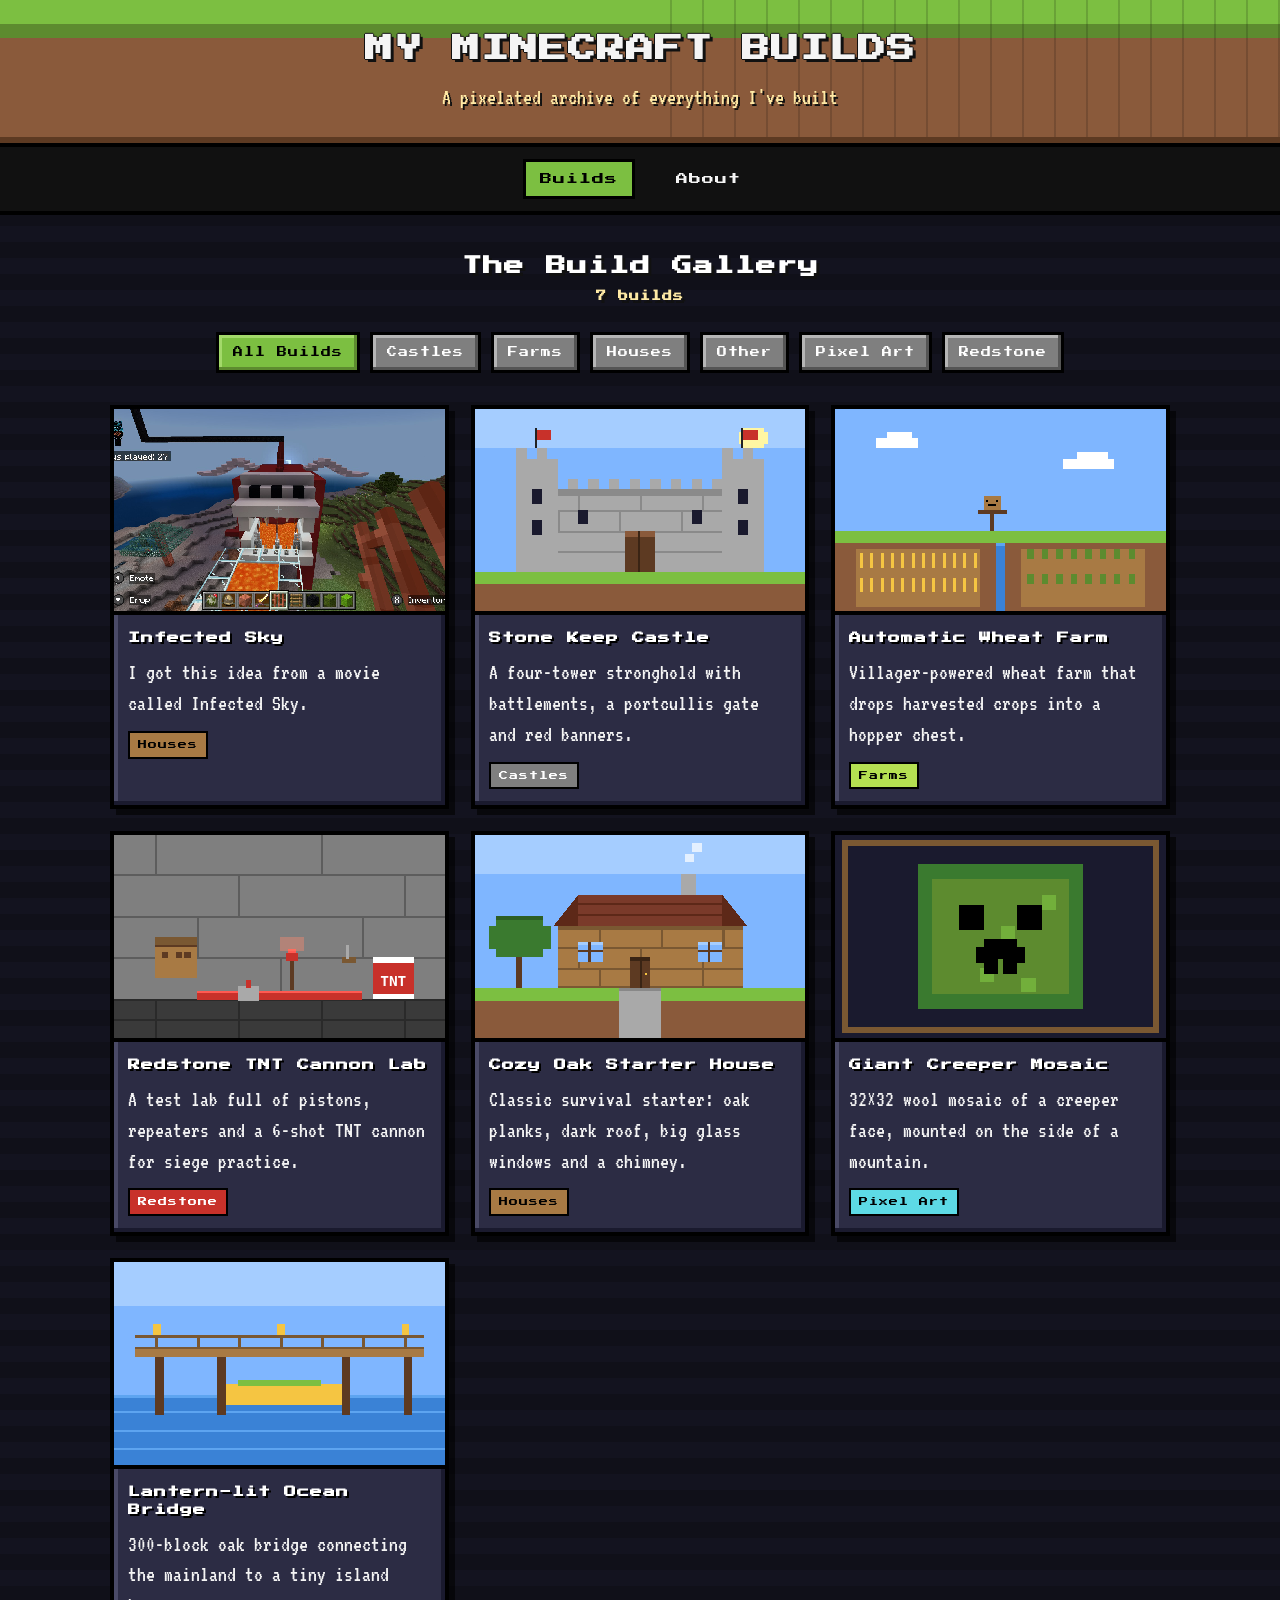
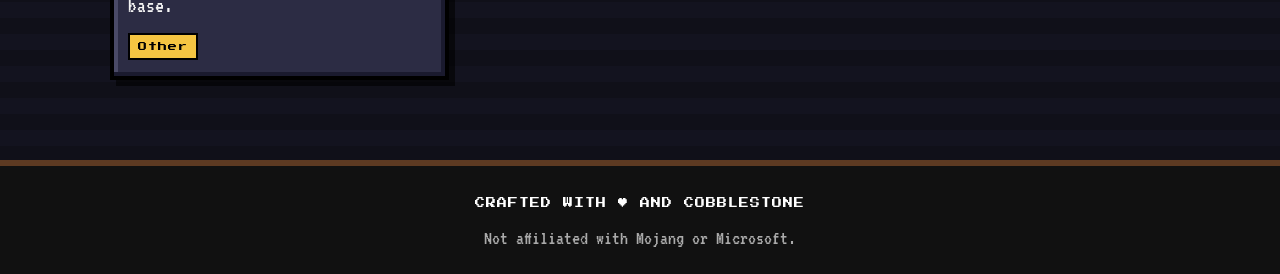
<file: index.html>
<!doctype html>
<html lang="en">
<head>
  <meta charset="utf-8">
  <meta name="viewport" content="width=device-width, initial-scale=1">
  <title>My Minecraft Builds</title>
  <meta name="description" content="A gallery of things I've built in Minecraft.">
  <link rel="icon" type="image/svg+xml" href="assets/images/avatar.jpg">
  <link rel="stylesheet" href="assets/css/style.css">
</head>
<body>
  <header class="site-header">
    <h1>MY MINECRAFT BUILDS</h1>
    <div class="subtitle">A pixelated archive of everything I've built</div>
  </header>

  <nav class="site-nav">
    <a href="index.html" class="active">Builds</a>
    <a href="about.html">About</a>
  </nav>

  <main>
    <h2 class="section-title">The Build Gallery <span id="build-count" class="pixel" style="font-size:10px; color:#ffeaa6; display:block; margin-top:8px;"></span></h2>

    <div id="filter-bar" class="filter-bar"></div>

    <section id="build-grid" class="build-grid"></section>
  </main>

  <footer class="site-footer">
    <span class="pixel">CRAFTED WITH ♥ AND COBBLESTONE</span>
    <div style="margin-top:8px;">Not affiliated with Mojang or Microsoft.</div>
  </footer>

  <script src="assets/js/builds.js"></script>
  <script src="assets/js/main.js"></script>
</body>
</html>
</file>
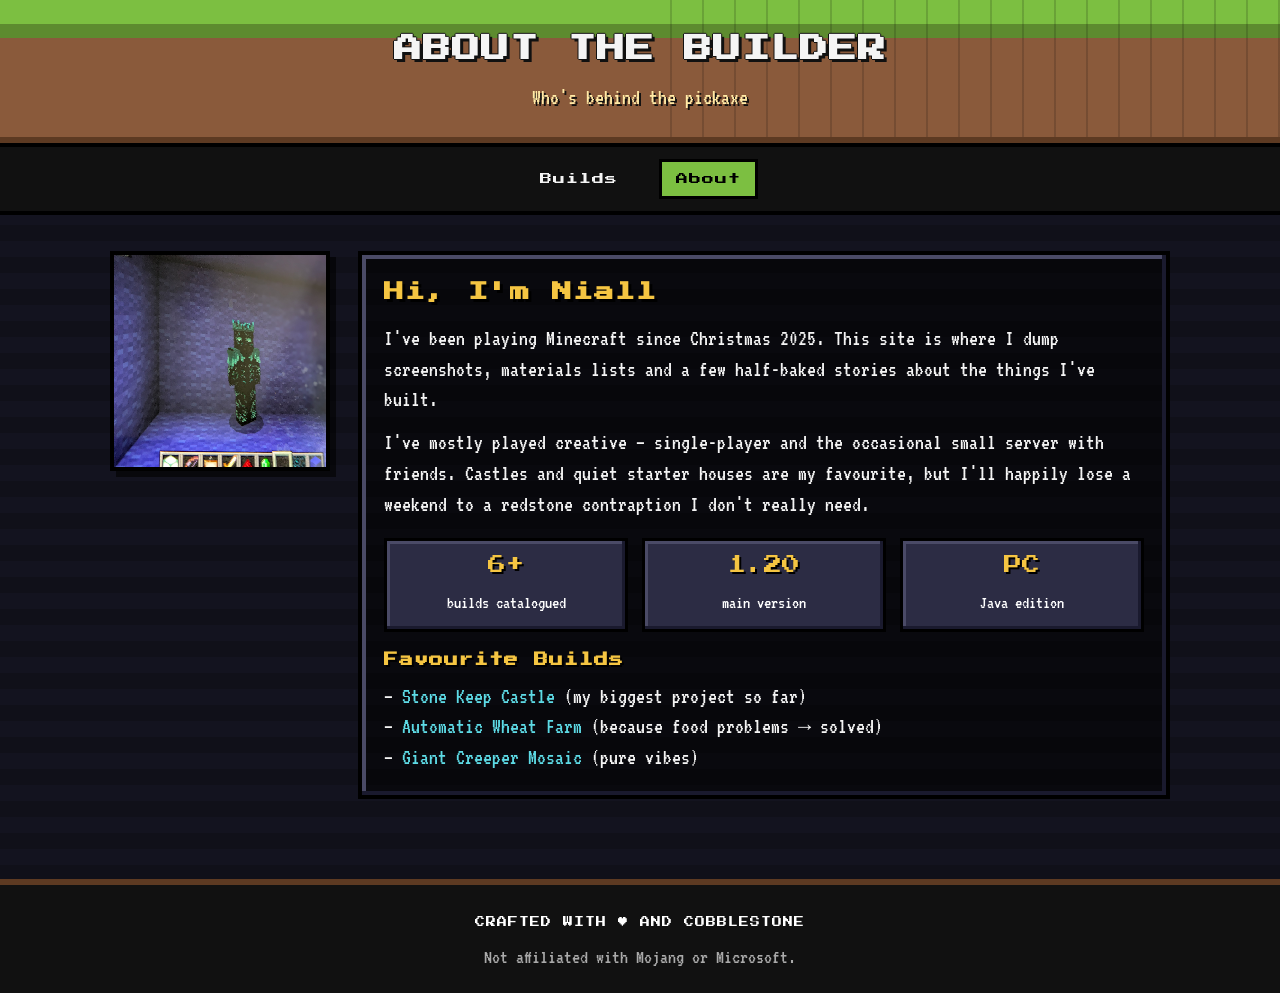
<file: about.html>
<!doctype html>
<html lang="en">
<head>
  <meta charset="utf-8">
  <meta name="viewport" content="width=device-width, initial-scale=1">
  <title>About — My Minecraft Builds</title>
  <link rel="icon" type="image/svg+xml" href="assets/images/avatar.svg">
  <link rel="stylesheet" href="assets/css/style.css">
</head>
<body>
  <header class="site-header">
    <h1>ABOUT THE BUILDER</h1>
    <div class="subtitle">Who's behind the pickaxe</div>
  </header>

  <nav class="site-nav">
    <a href="index.html">Builds</a>
    <a href="about.html" class="active">About</a>
  </nav>

  <main>
    <div class="about-wrap">
      <img class="avatar" src="assets/images/avatar.jpg" alt="My Minecraft avatar">

      <div class="about-card">
        <h2>Hi, I'm Niall</h2>
        <p>I've been playing Minecraft since Christmas 2025. This site is where I dump screenshots, materials lists and a few half-baked stories about the things I've built.</p>
        <p>I've mostly played creative — single-player and the occasional small server with friends. Castles and quiet starter houses are my favourite, but I'll happily lose a weekend to a redstone contraption I don't really need.</p>

        <div class="stat-row">
          <div class="stat"><span class="num">6+</span><span class="label">builds catalogued</span></div>
          <div class="stat"><span class="num">1.20</span><span class="label">main version</span></div>
          <div class="stat"><span class="num">PC</span><span class="label">Java edition</span></div>
        </div>

        <h3 style="color:var(--gold); text-shadow:2px 2px 0 #000; margin-top:18px;">Favourite Builds</h3>
        <ul style="list-style:none; padding-left:0; margin-top:10px;">
          <li>— <a href="builds/stone-keep.html">Stone Keep Castle</a> (my biggest project so far)</li>
          <li>— <a href="builds/auto-wheat-farm.html">Automatic Wheat Farm</a> (because food problems → solved)</li>
          <li>— <a href="builds/creeper-mosaic.html">Giant Creeper Mosaic</a> (pure vibes)</li>
        </ul>
      </div>
    </div>
  </main>

  <footer class="site-footer">
    <span class="pixel">CRAFTED WITH ♥ AND COBBLESTONE</span>
    <div style="margin-top:8px;">Not affiliated with Mojang or Microsoft.</div>
  </footer>
</body>
</html>
</file>
<file: assets/css/style.css>
/* ============================================================
   MY MINECRAFT BUILDS - Pixelated theme
   ============================================================ */

@import url('https://fonts.googleapis.com/css2?family=Press+Start+2P&family=VT323&display=swap');

/* ---- Reset ---- */
*, *::before, *::after { box-sizing: border-box; margin: 0; padding: 0; }
html { scroll-behavior: smooth; }

/* ---- Palette (Minecraft-inspired) ---- */
:root {
  --grass-top: #7cbf41;
  --grass-side: #5d8b2f;
  --dirt: #8a5a3b;
  --dirt-dark: #5d3a22;
  --stone: #7f7f7f;
  --stone-dark: #555;
  --wood: #a87a44;
  --sky: #7fb6ff;
  --sky-light: #b6d8ff;
  --night: #1a1a2e;
  --diamond: #5ddae5;
  --redstone: #c8312a;
  --gold: #f5c542;
  --text: #f4f4f4;
  --text-dark: #222;
  --ink: #111;
}

/* ---- Body ---- */
body {
  font-family: 'VT323', monospace;
  font-size: 22px;
  color: var(--text);
  background-color: var(--night);
  background-image:
    linear-gradient(rgba(0,0,0,0.55), rgba(0,0,0,0.55)),
    repeating-linear-gradient(0deg,
      #2a2a44 0px, #2a2a44 16px,
      #232338 16px, #232338 32px),
    repeating-linear-gradient(90deg,
      transparent 0px, transparent 16px,
      rgba(0,0,0,0.08) 16px, rgba(0,0,0,0.08) 32px);
  min-height: 100vh;
  image-rendering: pixelated;
  line-height: 1.4;
}

/* Pixel font for headings & UI */
h1, h2, h3, .pixel, nav a, .btn, .filter-btn, .tag {
  font-family: 'Press Start 2P', monospace;
  letter-spacing: 1px;
  line-height: 1.5;
}

h1 { font-size: 28px; }
h2 { font-size: 20px; margin-bottom: 16px; }
h3 { font-size: 14px; }
p  { margin-bottom: 12px; }
a  { color: var(--diamond); text-decoration: none; }
a:hover { color: var(--gold); }

/* ---- Header / Grass+Dirt banner ---- */
.site-header {
  background:
    linear-gradient(to bottom,
      var(--grass-top) 0,
      var(--grass-top) 24px,
      var(--grass-side) 24px,
      var(--grass-side) 38px,
      var(--dirt) 38px,
      var(--dirt) 100%);
  border-bottom: 6px solid var(--dirt-dark);
  padding: 28px 16px 24px;
  text-align: center;
  position: relative;
  image-rendering: pixelated;
}
.site-header::before, .site-header::after{
  content:"";
  position:absolute; top:0; bottom:0;
  width: 100%;
  background-image:
    repeating-linear-gradient(90deg,
      transparent 0 30px,
      rgba(0,0,0,0.08) 30px 32px);
  pointer-events:none;
}
.site-header h1 {
  color: var(--text);
  text-shadow:
    3px 3px 0 var(--ink),
    -1px 0 0 var(--ink), 1px 0 0 var(--ink),
    0 -1px 0 var(--ink), 0 1px 0 var(--ink);
  margin-bottom: 12px;
  position: relative;
  z-index: 1;
}
.site-header .subtitle {
  font-family: 'VT323', monospace;
  font-size: 22px;
  color: #ffeaa6;
  text-shadow: 2px 2px 0 var(--ink);
  position: relative;
  z-index: 1;
}

/* ---- Nav ---- */
.site-nav {
  background: var(--ink);
  border-top: 4px solid #000;
  border-bottom: 4px solid #000;
  padding: 12px;
  display: flex;
  justify-content: center;
  gap: 24px;
  flex-wrap: wrap;
}
.site-nav a {
  color: var(--text);
  font-size: 12px;
  padding: 8px 14px;
  border: 3px solid transparent;
  transition: background 0.15s, border-color 0.15s, transform 0.05s;
}
.site-nav a:hover {
  background: var(--grass-side);
  border-color: #000;
  color: #fff;
}
.site-nav a.active {
  background: var(--grass-top);
  border-color: #000;
  color: #000;
}

/* ---- Layout ---- */
main { max-width: 1100px; margin: 0 auto; padding: 36px 20px 80px; }

.section-title {
  text-align: center;
  margin: 0 auto 28px;
  text-shadow: 3px 3px 0 var(--ink);
  color: #fff;
}

/* ---- Filter bar ---- */
.filter-bar {
  display: flex;
  flex-wrap: wrap;
  gap: 10px;
  justify-content: center;
  margin-bottom: 32px;
}
.filter-btn {
  font-size: 10px;
  padding: 10px 14px;
  background: var(--stone);
  color: #fff;
  border: 3px solid #000;
  box-shadow: inset -3px -3px 0 var(--stone-dark), inset 3px 3px 0 #b5b5b5;
  cursor: pointer;
  transition: transform 0.05s;
}
.filter-btn:hover { background: #999; }
.filter-btn:active { transform: translate(1px, 1px); }
.filter-btn.active {
  background: var(--grass-top);
  color: #000;
  box-shadow: inset -3px -3px 0 var(--grass-side), inset 3px 3px 0 #a3d96a;
}

/* ---- Build gallery ---- */
.build-grid {
  display: grid;
  grid-template-columns: repeat(auto-fill, minmax(260px, 1fr));
  gap: 22px;
}
.build-card {
  background: #2c2c44;
  border: 4px solid #000;
  box-shadow: inset -4px -4px 0 #1a1a2e, inset 4px 4px 0 #4a4a66, 6px 6px 0 rgba(0,0,0,0.6);
  display: flex;
  flex-direction: column;
  transition: transform 0.12s;
}
.build-card:hover { transform: translate(-2px, -2px); }
.build-card a {
  display: flex;
  flex-direction: column;
  height: 100%;
  color: inherit;
}
.build-card .thumb {
  width: 100%;
  aspect-ratio: 16 / 10;
  background: #000;
  overflow: hidden;
  border-bottom: 4px solid #000;
}
.build-card .thumb img {
  width: 100%;
  height: 100%;
  object-fit: cover;
  display: block;
  image-rendering: pixelated;
}
.build-card .body { padding: 14px 14px 16px; flex: 1; }
.build-card h3 {
  color: #fff;
  font-size: 12px;
  margin-bottom: 10px;
  text-shadow: 2px 2px 0 #000;
}
.build-card .meta { display: flex; gap: 8px; flex-wrap: wrap; }
.tag {
  font-size: 9px;
  padding: 5px 8px;
  background: var(--grass-top);
  color: #000;
  border: 2px solid #000;
}
.tag.redstone { background: var(--redstone); color: #fff; }
.tag.castle   { background: var(--stone); color: #fff; }
.tag.farm     { background: #b5e052; color: #000; }
.tag.house    { background: var(--wood); color: #000; }
.tag.pixelart { background: var(--diamond); color: #000; }
.tag.other    { background: var(--gold); color: #000; }

/* ---- Build detail page ---- */
.build-detail .hero {
  width: 100%;
  aspect-ratio: 16 / 8;
  background: #000;
  border: 4px solid #000;
  box-shadow: inset -4px -4px 0 #1a1a2e, inset 4px 4px 0 #4a4a66;
  overflow: hidden;
  margin-bottom: 20px;
}
.build-detail .hero img {
  width: 100%; height: 100%;
  object-fit: cover;
  image-rendering: pixelated;
}
.build-detail h1 {
  font-size: 22px;
  color: #fff;
  text-shadow: 3px 3px 0 #000;
  margin-bottom: 10px;
}
.build-detail .meta-row {
  display: flex;
  flex-wrap: wrap;
  gap: 10px;
  margin-bottom: 20px;
}
.build-detail .info-grid {
  display: grid;
  grid-template-columns: 2fr 1fr;
  gap: 24px;
  margin-top: 16px;
}
@media (max-width: 720px) {
  .build-detail .info-grid { grid-template-columns: 1fr; }
}
.info-card {
  background: #2c2c44;
  border: 4px solid #000;
  box-shadow: inset -4px -4px 0 #1a1a2e, inset 4px 4px 0 #4a4a66;
  padding: 18px;
}
.info-card h3 {
  color: var(--gold);
  text-shadow: 2px 2px 0 #000;
  margin-bottom: 12px;
}
.info-card ul { list-style: none; }
.info-card li {
  padding: 4px 0;
  border-bottom: 1px dashed #4a4a66;
  display: flex;
  justify-content: space-between;
  gap: 12px;
}
.info-card li:last-child { border-bottom: none; }
.coords {
  font-family: 'Press Start 2P', monospace;
  font-size: 11px;
  color: var(--diamond);
  background: #000;
  padding: 10px;
  text-align: center;
  border: 3px solid #4a4a66;
  margin-top: 8px;
}
.gallery-strip {
  display: grid;
  grid-template-columns: repeat(auto-fill, minmax(160px, 1fr));
  gap: 12px;
  margin-top: 14px;
}
.gallery-strip img {
  width: 100%;
  aspect-ratio: 1/1;
  object-fit: cover;
  border: 3px solid #000;
  box-shadow: inset -3px -3px 0 #1a1a2e, inset 3px 3px 0 #4a4a66;
  image-rendering: pixelated;
}

.back-link {
  display: inline-block;
  margin-bottom: 18px;
  font-family: 'Press Start 2P', monospace;
  font-size: 10px;
  color: var(--gold);
  padding: 8px 12px;
  border: 3px solid #000;
  background: #000;
}
.back-link:hover { background: var(--gold); color: #000; }

/* ---- About page ---- */
.about-wrap {
  display: grid;
  grid-template-columns: 220px 1fr;
  gap: 28px;
  align-items: start;
}
@media (max-width: 640px) {
  .about-wrap { grid-template-columns: 1fr; justify-items: center; text-align: center; }
}
.avatar {
  width: 220px;
  height: 220px;
  background: #000;
  border: 4px solid #000;
  box-shadow: inset -4px -4px 0 #1a1a2e, inset 4px 4px 0 #4a4a66, 6px 6px 0 rgba(0,0,0,0.6);
  image-rendering: pixelated;
}
.about-card {
  background: rgba(0,0,0,0.55);
  border: 4px solid #000;
  box-shadow: inset -4px -4px 0 #1a1a2e, inset 4px 4px 0 #4a4a66;
  padding: 22px;
}
.about-card h2 { color: var(--gold); text-shadow: 3px 3px 0 #000; }
.stat-row {
  display: grid;
  grid-template-columns: repeat(auto-fit, minmax(150px, 1fr));
  gap: 14px;
  margin: 18px 0;
}
.stat {
  background: #2c2c44;
  border: 3px solid #000;
  padding: 12px;
  text-align: center;
  box-shadow: inset -3px -3px 0 #1a1a2e, inset 3px 3px 0 #4a4a66;
}
.stat .num {
  font-family: 'Press Start 2P', monospace;
  font-size: 18px;
  color: var(--gold);
  display: block;
  margin-bottom: 8px;
  text-shadow: 2px 2px 0 #000;
}
.stat .label { font-size: 18px; color: #fff; }

/* ---- Empty state ---- */
.empty {
  text-align: center;
  padding: 60px 20px;
  color: #ccc;
}

/* ---- Footer ---- */
.site-footer {
  background: var(--ink);
  border-top: 6px solid var(--dirt-dark);
  padding: 22px;
  text-align: center;
  color: #aaa;
  font-size: 20px;
}
.site-footer .pixel { font-size: 10px; color: #fff; }

/* ---- Helpers ---- */
.center { text-align: center; }
.mt-2 { margin-top: 12px; } .mt-4 { margin-top: 24px; }
.hidden { display: none !important; }
</file>
